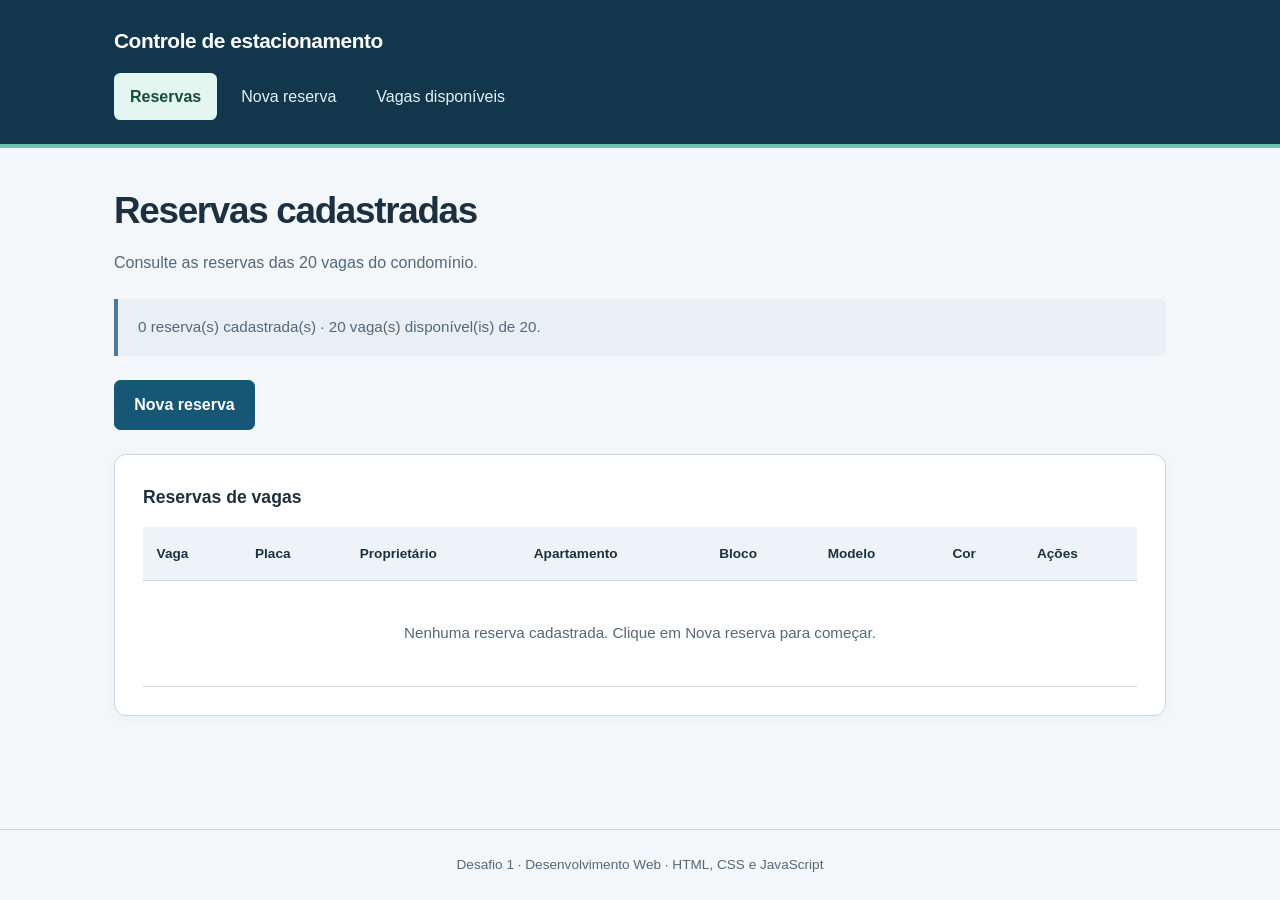
<file: index.html>
<!DOCTYPE html>
<html lang="pt-BR">
<head>
  <meta charset="UTF-8">
  <meta name="viewport" content="width=device-width, initial-scale=1.0">
  <title>Reservas | Controle de estacionamento</title>
  <link rel="stylesheet" href="assets/css/style.css">
  <script src="js/models/estacionamento-model.js" defer></script>
  <script src="js/views/estacionamento-view.js" defer></script>
  <script src="js/controllers/estacionamento-controller.js" defer></script>
</head>
<body>
  <noscript><p class="aviso erro">Ative o JavaScript para cadastrar e consultar as reservas.</p></noscript>
  <header class="cabecalho">
    <p class="marca">Controle de estacionamento</p>
    <nav aria-label="Menu principal">
      <a href="index.html" aria-current="page">Reservas</a>
      <a href="cadastro.html">Nova reserva</a>
      <a href="vagas.html">Vagas disponíveis</a>
    </nav>
  </header>
  <main id="conteudo">
    <h1>Reservas cadastradas</h1>
    <p>Consulte as reservas das 20 vagas do condomínio.</p>
    <p id="mensagem" class="aviso" role="status" aria-live="polite">Carregando os dados do estacionamento...</p>
    <a class="botao" href="cadastro.html">Nova reserva</a>
    <div class="tabela-container" role="region" aria-label="Reservas cadastradas" tabindex="0">
      <table>
        <caption>Reservas de vagas</caption>
        <thead>
          <tr>
            <th scope="col">Vaga</th>
            <th scope="col">Placa</th>
            <th scope="col">Proprietário</th>
            <th scope="col">Apartamento</th>
            <th scope="col">Bloco</th>
            <th scope="col">Modelo</th>
            <th scope="col">Cor</th>
            <th scope="col">Ações</th>
          </tr>
        </thead>
        <tbody id="lista-reservas">
          <tr><td colspan="8">Carregando reservas...</td></tr>
        </tbody>
      </table>
    </div>
  </main>
  <footer>Desafio 1 · Desenvolvimento Web · HTML, CSS e JavaScript</footer>
</body>
</html>
</file>
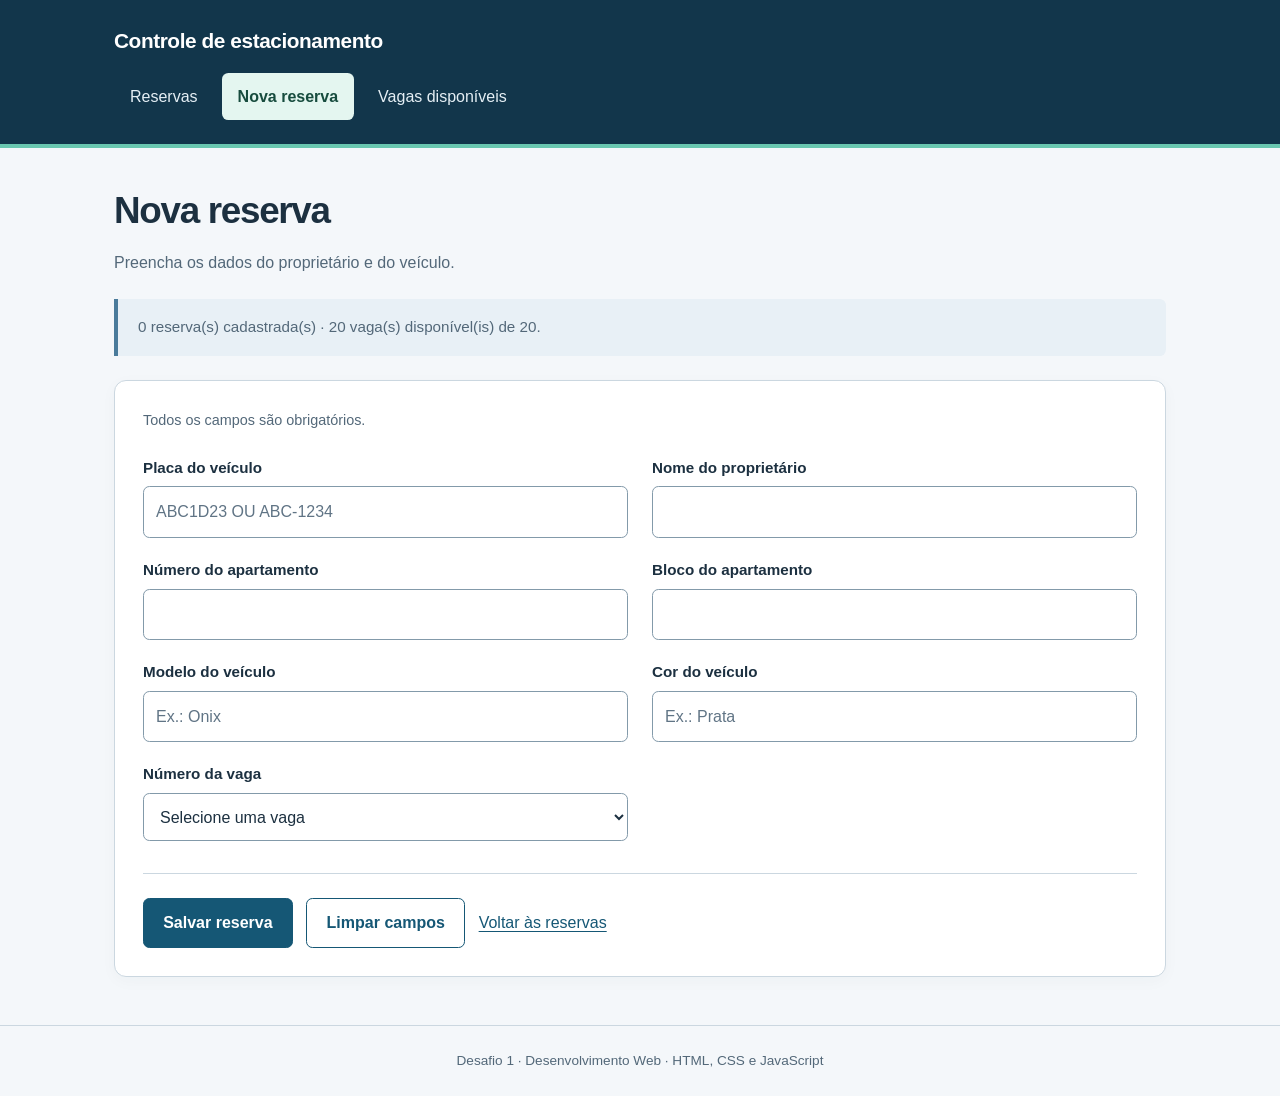
<file: cadastro.html>
<!DOCTYPE html>
<html lang="pt-BR">
<head>
  <meta charset="UTF-8">
  <meta name="viewport" content="width=device-width, initial-scale=1.0">
  <title>Nova reserva | Controle de estacionamento</title>
  <link rel="stylesheet" href="assets/css/style.css">
  <script src="js/models/estacionamento-model.js" defer></script>
  <script src="js/views/estacionamento-view.js" defer></script>
  <script src="js/controllers/estacionamento-controller.js" defer></script>
</head>
<body>
  <noscript><p class="aviso erro">Ative o JavaScript para cadastrar e consultar as reservas.</p></noscript>
  <header class="cabecalho">
    <p class="marca">Controle de estacionamento</p>
    <nav aria-label="Menu principal">
      <a href="index.html">Reservas</a>
      <a href="cadastro.html" aria-current="page">Nova reserva</a>
      <a href="vagas.html">Vagas disponíveis</a>
    </nav>
  </header>
  <main id="conteudo">
    <h1>Nova reserva</h1>
    <p>Preencha os dados do proprietário e do veículo.</p>
    <p id="mensagem" class="aviso" role="status" aria-live="polite">Carregando os dados do estacionamento...</p>
    <form id="form-reserva" aria-describedby="mensagem">
      <p>Todos os campos são obrigatórios.</p>
      <div class="campos">
        <div>
          <label for="placa">Placa do veículo</label>
          <input id="placa" name="placa" type="text" placeholder="ABC1D23 ou ABC-1234" maxlength="8" required>
        </div>
        <div>
          <label for="proprietario">Nome do proprietário</label>
          <input id="proprietario" name="proprietario" type="text" autocomplete="name" required>
        </div>
        <div>
          <label for="apartamento">Número do apartamento</label>
          <input id="apartamento" name="apartamento" type="text" inputmode="numeric" required>
        </div>
        <div>
          <label for="bloco">Bloco do apartamento</label>
          <input id="bloco" name="bloco" type="text" required>
        </div>
        <div>
          <label for="modelo">Modelo do veículo</label>
          <input id="modelo" name="modelo" type="text" placeholder="Ex.: Onix" required>
        </div>
        <div>
          <label for="cor">Cor do veículo</label>
          <input id="cor" name="cor" type="text" placeholder="Ex.: Prata" required>
        </div>
        <div>
          <label for="vaga">Número da vaga</label>
          <select id="vaga" name="vaga" required>
            <option value="">Selecione uma vaga</option>
            <option value="1">Vaga 1</option>
            <option value="2">Vaga 2</option>
            <option value="3">Vaga 3</option>
            <option value="4">Vaga 4</option>
            <option value="5">Vaga 5</option>
            <option value="6">Vaga 6</option>
            <option value="7">Vaga 7</option>
            <option value="8">Vaga 8</option>
            <option value="9">Vaga 9</option>
            <option value="10">Vaga 10</option>
            <option value="11">Vaga 11</option>
            <option value="12">Vaga 12</option>
            <option value="13">Vaga 13</option>
            <option value="14">Vaga 14</option>
            <option value="15">Vaga 15</option>
            <option value="16">Vaga 16</option>
            <option value="17">Vaga 17</option>
            <option value="18">Vaga 18</option>
            <option value="19">Vaga 19</option>
            <option value="20">Vaga 20</option>
          </select>
        </div>
      </div>
      <div class="acoes">
        <button type="submit" disabled>Salvar reserva</button>
        <button class="secundario" type="reset">Limpar campos</button>
        <a href="index.html">Voltar às reservas</a>
      </div>
    </form>
  </main>
  <footer>Desafio 1 · Desenvolvimento Web · HTML, CSS e JavaScript</footer>
</body>
</html>
</file>
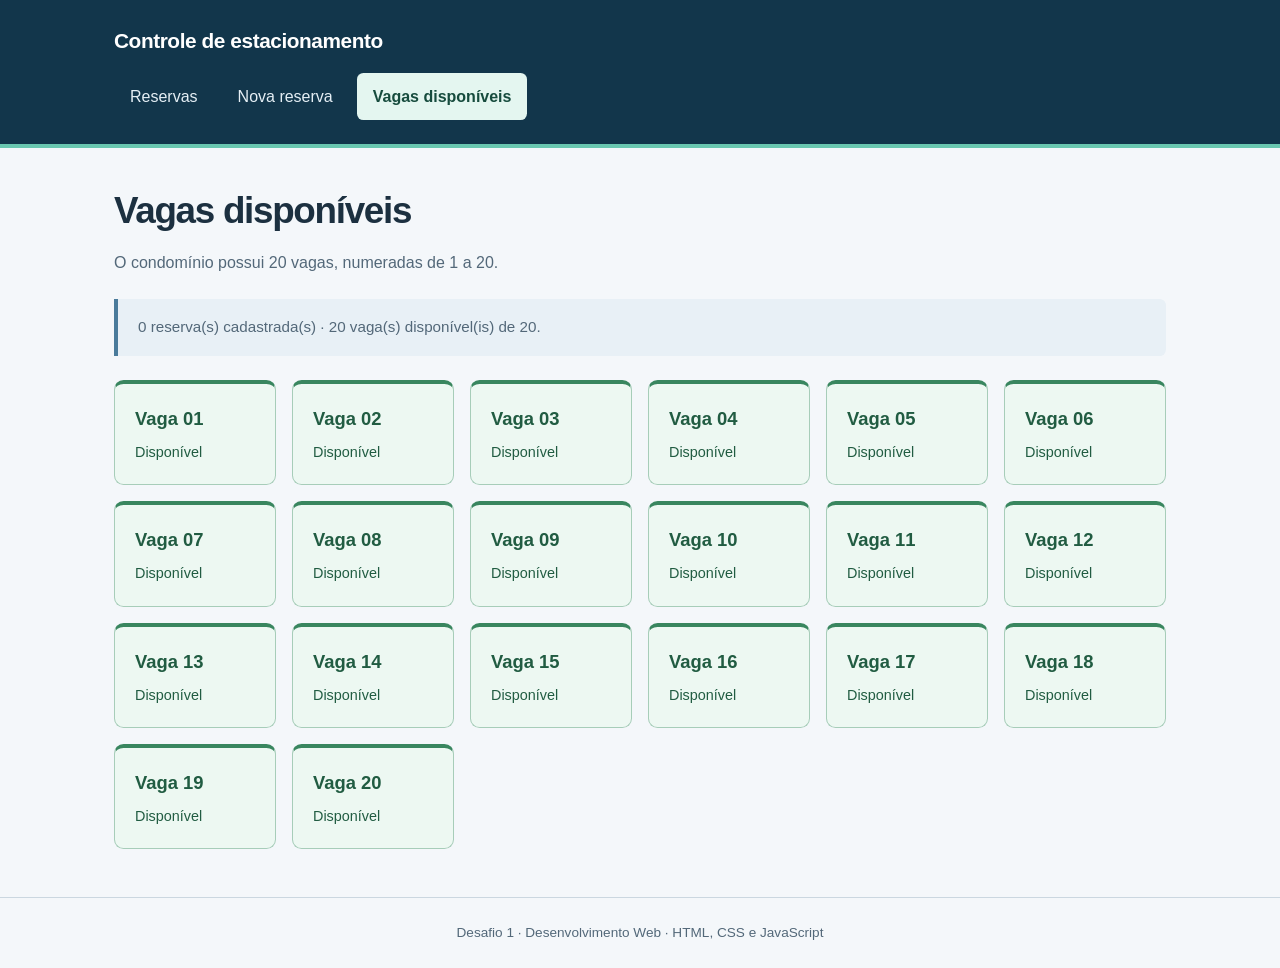
<file: vagas.html>
<!DOCTYPE html>
<html lang="pt-BR">
<head>
  <meta charset="UTF-8">
  <meta name="viewport" content="width=device-width, initial-scale=1.0">
  <title>Vagas disponíveis | Controle de estacionamento</title>
  <link rel="stylesheet" href="assets/css/style.css">
  <script src="js/models/estacionamento-model.js" defer></script>
  <script src="js/views/estacionamento-view.js" defer></script>
  <script src="js/controllers/estacionamento-controller.js" defer></script>
</head>
<body>
  <noscript><p class="aviso erro">Ative o JavaScript para cadastrar e consultar as reservas.</p></noscript>
  <header class="cabecalho">
    <p class="marca">Controle de estacionamento</p>
    <nav aria-label="Menu principal">
      <a href="index.html">Reservas</a>
      <a href="cadastro.html">Nova reserva</a>
      <a href="vagas.html" aria-current="page">Vagas disponíveis</a>
    </nav>
  </header>
  <main id="conteudo">
    <h1>Vagas disponíveis</h1>
    <p>O condomínio possui 20 vagas, numeradas de 1 a 20.</p>
    <p id="mensagem" class="aviso" role="status" aria-live="polite">Carregando os dados do estacionamento...</p>
    <ul id="lista-vagas" class="vagas" aria-label="Situação das vagas"></ul>
  </main>
  <footer>Desafio 1 · Desenvolvimento Web · HTML, CSS e JavaScript</footer>
</body>
</html>
</file>
<file: assets/css/style.css>
/* 1. Cores e tipografia compartilhadas pelas três páginas. */
:root {
  --fundo: #f4f7fa;
  --superficie: #ffffff;
  --texto: #1c3040;
  --texto-suave: #536879;
  --primaria: #155775;
  --primaria-hover: #103f56;
  --borda: #cbd7e0;
  --livre-fundo: #edf8f2;
  --livre-texto: #215c42;
  font-family: "Segoe UI", Arial, sans-serif;
  color: var(--texto);
  background: var(--fundo);
  line-height: 1.6;
}

/* Inclui bordas e espaçamento interno no tamanho de cada elemento. */
* { box-sizing: border-box; }
body { margin: 0; min-height: 100vh; display: flex; flex-direction: column; }
a { color: var(--primaria); text-underline-offset: .2em; }

/* 2. Cabeçalho e navegação: a página atual recebe destaque. */
.cabecalho {
  padding: 1.5rem max(1rem, calc((100% - 1052px) / 2));
  background: #12364b;
  color: white;
  border-bottom: 4px solid #69c7b0;
}
.marca { margin: 0 0 1rem; font-size: 1.3rem; font-weight: 700; letter-spacing: -.02em; }
nav { display: flex; flex-wrap: wrap; gap: .5rem; }
nav a { padding: .65rem 1rem; border-radius: .4rem; color: #e5eff5; text-decoration: none; }
nav a:hover { background: #204e66; }
nav a[aria-current="page"] { background: #e4f6f0; color: #174c3e; font-weight: 700; }

/* 3. Área principal com largura limitada e margens automáticas. */
main { width: 100%; max-width: 1100px; margin: 0 auto; padding: 2.5rem 1.5rem 3rem; flex: 1; }
h1 { margin: 0; font-size: clamp(1.75rem, 4vw, 2.3rem); line-height: 1.25; letter-spacing: -.035em; }
main > p { color: var(--texto-suave); }
.aviso { margin: 1.5rem 0; padding: 1rem 1.25rem; background: #e8f0f6; border-left: 4px solid #4a7b9b; border-radius: 0 .4rem .4rem 0; font-size: .95rem; }
form, .tabela-container { margin-top: 1.5rem; padding: 1.75rem; border: 1px solid var(--borda); border-radius: .75rem; background: var(--superficie); box-shadow: 0 4px 16px #12364b08; }
form > p { margin-top: 0; margin-bottom: 1.5rem; color: var(--texto-suave); font-size: .9rem; }

/* 4. Formulário: duas colunas no computador e rótulos acima dos campos. */
.campos { display: grid; grid-template-columns: repeat(2, minmax(0, 1fr)); gap: 1.25rem 1.5rem; }
.campos > div { min-width: 0; }
label { display: block; margin-bottom: .4rem; font-size: .95rem; font-weight: 600; }
input, select { width: 100%; min-height: 48px; padding: .75rem; border: 1px solid #839aaa; border-radius: .4rem; background: white; color: var(--texto); font: inherit; }
input::placeholder { color: #607485; opacity: 1; }
input:hover, select:hover { border-color: var(--primaria); }
input:focus, select:focus { border-color: var(--primaria); }
#placa { text-transform: uppercase; }
.acoes { display: flex; flex-wrap: wrap; align-items: center; gap: .85rem; margin-top: 2rem; padding-top: 1.5rem; border-top: 1px solid var(--borda); }

/* 5. Botões: estados normal, hover, foco e desabilitado. */
button, .botao { display: inline-flex; align-items: center; justify-content: center; min-height: 48px; padding: .7rem 1.2rem; border: 1px solid var(--primaria); border-radius: .4rem; background: var(--primaria); color: white; font: inherit; font-weight: 600; text-decoration: none; cursor: pointer; }
button:enabled:hover, .botao:hover { background: var(--primaria-hover); }
button:disabled { background: #e3e9ee; border-color: #c2ced7; color: #516575; cursor: not-allowed; }
.secundario { background: white; color: var(--primaria); }
button.secundario:hover { background: #edf4f8; }
:focus-visible { outline: 3px solid #bc5900; outline-offset: 3px; }
nav a:focus-visible { outline-color: #ffcf8a; }

/* 6. Tabela com rolagem dentro do painel em telas pequenas. */
.tabela-container { overflow-x: auto; }
table { width: 100%; border-collapse: collapse; font-size: .95rem; }
caption { margin-bottom: 1rem; text-align: left; font-size: 1.1rem; font-weight: 700; }
th, td { padding: 1rem .85rem; text-align: left; border-bottom: 1px solid var(--borda); }
th { background: #eef3f7; font-size: .85rem; white-space: nowrap; }
td { overflow-wrap: anywhere; }
td[colspan] { padding: 2.5rem 1rem; text-align: center; color: var(--texto-suave); }

/* 7. Vagas: o Grid distribui os cartões conforme o espaço disponível. */
.vagas { display: grid; grid-template-columns: repeat(auto-fit, minmax(145px, 1fr)); gap: 1rem; margin: 1.5rem 0 0; padding: 0; list-style: none; }
.vagas li { padding: 1.25rem; border: 1px solid #a7cdb9; border-top: 4px solid #39865f; border-radius: .6rem; background: var(--livre-fundo); color: var(--livre-texto); }
.vagas strong { display: block; margin-bottom: .5rem; font-size: 1.15rem; }
.vagas span { display: block; font-size: .9rem; }
footer { padding: 1.5rem 1rem; border-top: 1px solid var(--borda); text-align: center; color: var(--texto-suave); font-size: .85rem; }

/* 8. Responsividade: adapta o formulário e os botões ao celular. */
@media (max-width: 600px) {
  main { padding: 1.75rem 1rem 2rem; }
  .campos { grid-template-columns: 1fr; }
  form, .tabela-container { padding: 1.1rem; }
  .acoes { align-items: stretch; flex-direction: column; }
  .acoes > a { padding: .5rem 0; text-align: center; }
  .vagas { grid-template-columns: repeat(2, minmax(0, 1fr)); gap: .75rem; }
  .vagas li { padding: 1rem .75rem; }
}

/* Estados apresentados após a integração com o JavaScript. */
.vagas li.ocupada { background: #fff1eb; border-color: #d5b2a1; border-top-color: #a24d27; color: #79381e; }
.aviso.erro { background: #fff1ed; border-left-color: #a23d26; color: #79301f; }
button.remover { min-height: 44px; padding: .5rem .8rem; background: white; border-color: #a23d26; color: #91371f; }
button.remover:hover { background: #fff1ed; }
</file>
